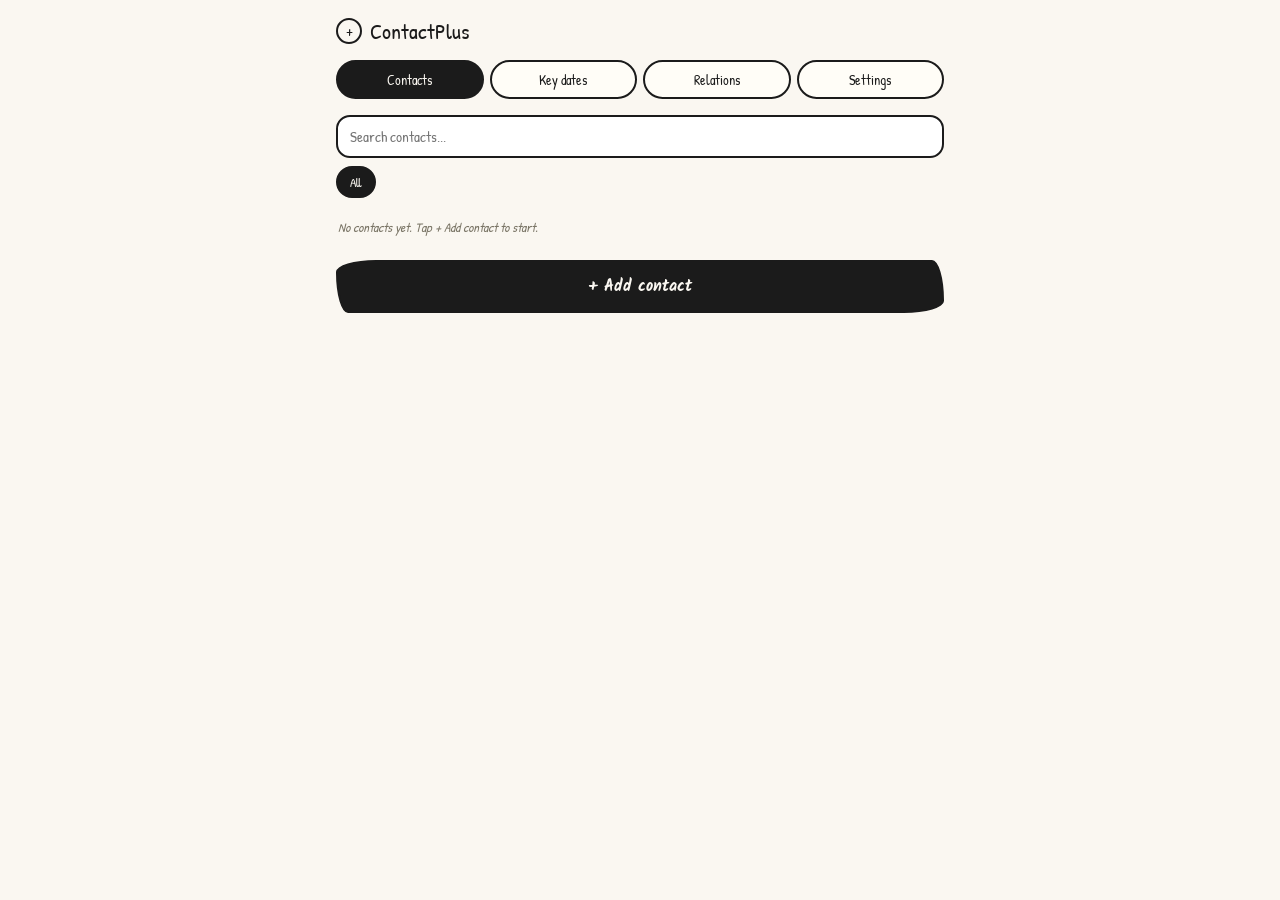
<file: life-suite/contactplus-app/index.html>
<!DOCTYPE html>
<html lang="en">
<head>
<meta charset="UTF-8">
<meta name="viewport" content="width=device-width, initial-scale=1.0, maximum-scale=1.0, viewport-fit=cover">
<meta name="theme-color" content="#FAF7F1">
<title>ContactPlus</title>
<link rel="manifest" href="manifest.json">
<link rel="apple-touch-icon" href="icons/icon-192.png">
<link rel="icon" href="icons/icon-192.png">
<link rel="stylesheet" href="https://fonts.googleapis.com/css2?family=Kalam:wght@400;700&family=Patrick+Hand&display=swap">
<link rel="stylesheet" href="style.css">
</head>
<body>
<div id="app"></div>
<script src="app.js"></script>
</body>
</html>
</file>
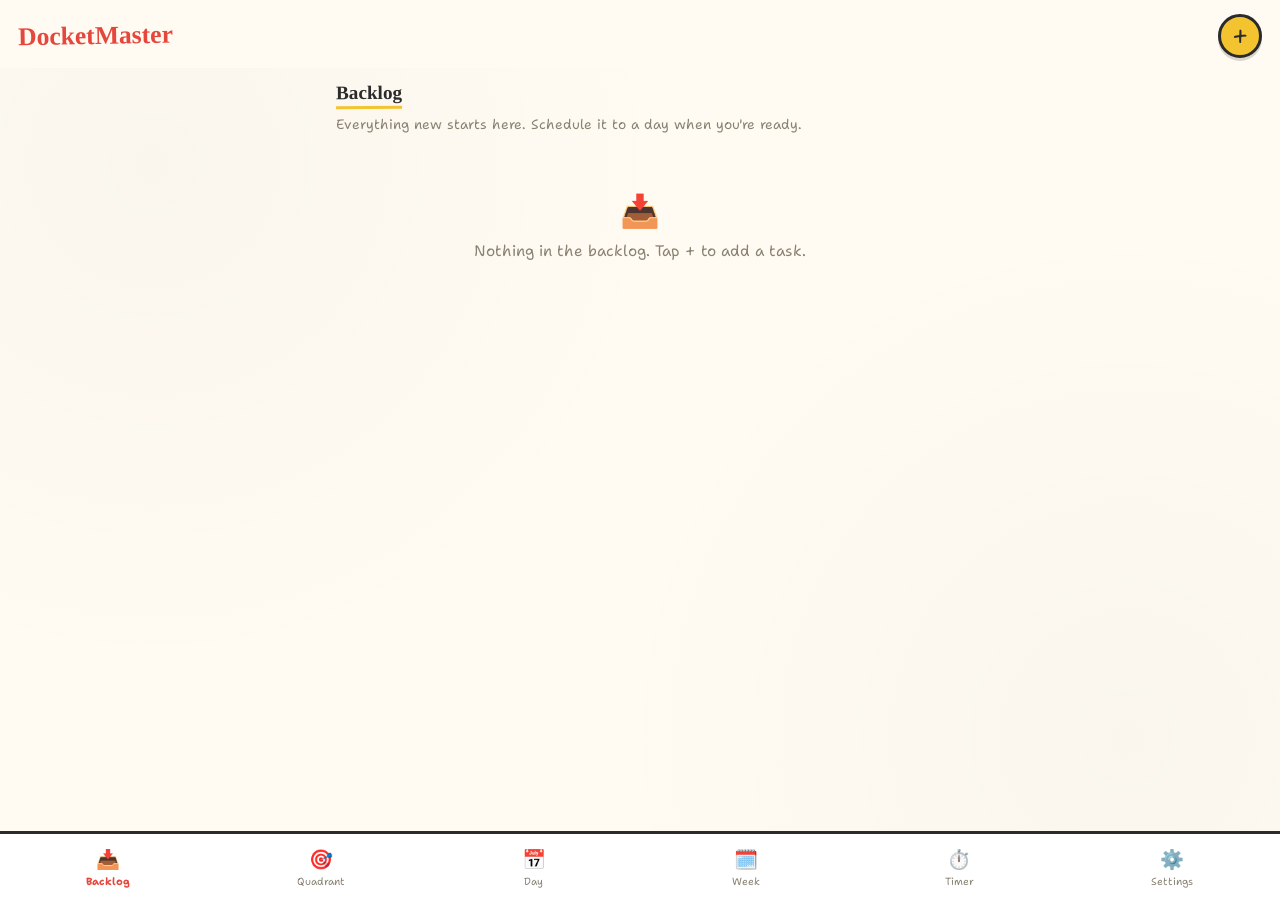
<file: life-suite/DocketMaster/index.html>
<!DOCTYPE html>
<html lang="en">
<head>
<meta charset="UTF-8">
<meta name="viewport" content="width=device-width, initial-scale=1, viewport-fit=cover">
<meta name="theme-color" content="#FFFBF2">
<title>DocketMaster</title>
<link rel="manifest" href="manifest.json">
<link rel="icon" href="icons/icon-192.png">
<link rel="apple-touch-icon" href="icons/icon-192.png">
<link rel="preconnect" href="https://fonts.googleapis.com">
<link href="https://fonts.googleapis.com/css2?family=Permanent+Marker&family=Shantell+Sans:wght@400;500;600;700&family=Quicksand:wght@500;600;700&display=swap" rel="stylesheet">
<link rel="stylesheet" href="style.css">
</head>
<body>

<svg width="0" height="0" style="position:absolute">
  <filter id="crayon-rough">
    <feTurbulence type="fractalNoise" baseFrequency="0.015" numOctaves="2" seed="4" result="noise"/>
    <feDisplacementMap in="SourceGraphic" in2="noise" scale="6"/>
  </filter>
</svg>

<header class="topbar">
  <h1 class="logo">DocketMaster</h1>
  <button id="addTaskBtn" class="add-btn" aria-label="Add task" title="Add task">+</button>
</header>

<main id="view-root" class="view-root"></main>

<div id="toast" class="toast" role="status" aria-live="polite"></div>

<nav class="tabbar" id="tabbar">
  <button class="tab-btn" data-view="backlog"><span class="tab-icon">📥</span><span>Backlog</span></button>
  <button class="tab-btn" data-view="quadrant"><span class="tab-icon">🎯</span><span>Quadrant</span></button>
  <button class="tab-btn" data-view="day"><span class="tab-icon">📅</span><span>Day</span></button>
  <button class="tab-btn" data-view="week"><span class="tab-icon">🗓️</span><span>Week</span></button>
  <button class="tab-btn" data-view="timer"><span class="tab-icon">⏱️</span><span>Timer</span></button>
  <button class="tab-btn" data-view="settings"><span class="tab-icon">⚙️</span><span>Settings</span></button>
</nav>

<div id="modal-root"></div>

<script src="js/db.js"></script>
<script src="js/defaults.js"></script>
<script src="js/recurrence.js"></script>
<script src="js/tasks.js"></script>
<script src="js/sync.js"></script>
<script src="js/ics.js"></script>
<script src="js/timer.js"></script>
<script src="js/backup.js"></script>
<script src="js/ui-taskmodal.js"></script>
<script src="js/ui-views.js"></script>
<script src="js/app.js"></script>
</body>
</html>
</file>
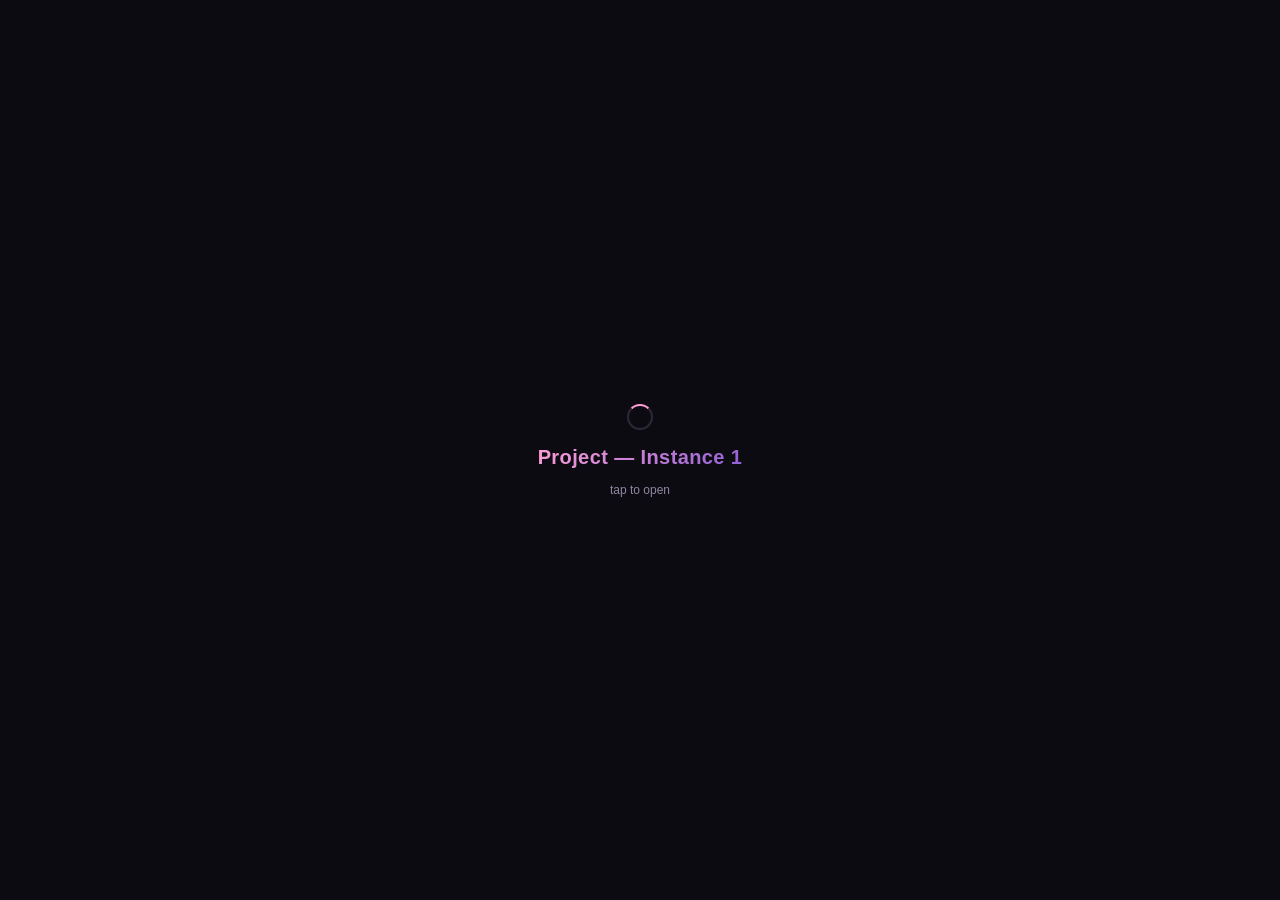
<file: life-suite/frith-app/index.html>
<!DOCTYPE html>
<html lang="en">
<head>
<meta charset="UTF-8">
<meta name="viewport" content="width=device-width, initial-scale=1.0, maximum-scale=1.0, viewport-fit=cover">
<meta name="theme-color" content="#0D0B12">
<title>F.R.I.T.H.</title>
<link rel="manifest" href="manifest.json">
<link rel="apple-touch-icon" href="icons/icon-192.png">
<link rel="icon" href="icons/icon-192.png">
<link rel="stylesheet" href="style.css">
</head>
<body>

<div id="loadScreen">
  <div class="spinner"></div>
  <div class="title" id="loadTitle">Project [ ] &mdash; Instance [ ]</div>
  <div class="hint" id="loadHint">tap to open</div>
</div>

<div id="app" style="display:none;"></div>

<script src="app.js"></script>
</body>
</html>
</file>
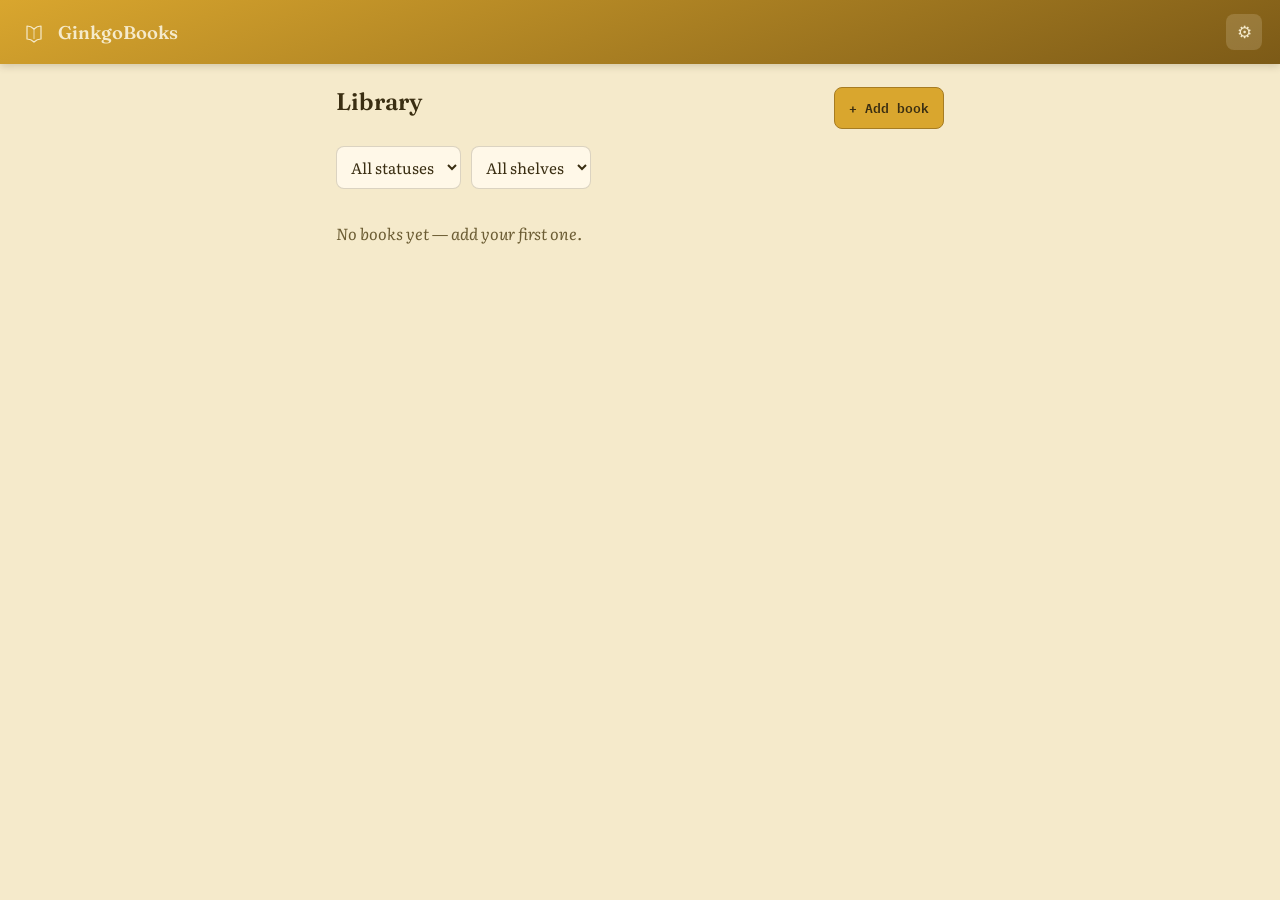
<file: life-suite/ginkgobooks/index.html>
<!DOCTYPE html>
<html lang="en">
<head>
<meta charset="UTF-8">
<meta name="viewport" content="width=device-width, initial-scale=1.0">
<meta name="theme-color" content="#D9A62E">
<title>GinkgoBooks</title>
<link rel="manifest" href="manifest.json">
<link rel="icon" href="icons/icon-192.png">
<link rel="apple-touch-icon" href="icons/icon-192.png">
<link rel="preconnect" href="https://fonts.googleapis.com">
<link href="https://fonts.googleapis.com/css2?family=Fraunces:opsz,wght@9..144,500;9..144,600&family=Literata:ital,wght@0,400;0,500;1,400&family=IBM+Plex+Mono:wght@400;500&display=swap" rel="stylesheet">
<link rel="stylesheet" href="style.css">
</head>
<body>

<header class="app-header">
  <button class="logo-btn" id="btn-go-library" aria-label="GinkgoBooks — Library">
    <svg class="logo-icon" viewBox="0 0 52 52" fill="none" aria-hidden="true">
      <path d="M10 40V14c6 0 10 2 14 6 4-4 8-6 14-6v26c-6 0-10 2-14 6-4-4-8-6-14-6Z" stroke="currentColor" stroke-width="2.4" stroke-linejoin="round"/>
      <path d="M24 20v20" stroke="currentColor" stroke-width="1.6"/>
    </svg>
    <span class="logo-text">GinkgoBooks</span>
  </button>
  <button class="icon-btn" id="btn-go-settings" aria-label="Settings">⚙</button>
</header>

<main id="app-main">

  <!-- LIBRARY -->
  <section id="view-library" class="view">
    <div class="view-toolbar">
      <h1>Library</h1>
      <button class="btn btn-primary" id="btn-add-book">+ Add book</button>
    </div>
    <div class="filter-row">
      <select id="filter-status"><option value="">All statuses</option></select>
      <select id="filter-tag"><option value="">All shelves</option></select>
    </div>
    <div id="library-list" class="library-list"></div>
    <p id="library-empty" class="empty-note hidden">No books yet — add your first one.</p>
  </section>

  <!-- BOOK FORM (add/edit) -->
  <section id="view-book-form" class="view hidden">
    <div class="view-toolbar">
      <h1 id="book-form-title">Add book</h1>
    </div>
    <form id="book-form">
      <input type="hidden" id="bf-id">
      <label>Title
        <input type="text" id="bf-title" required>
      </label>
      <label>Author
        <input type="text" id="bf-author">
      </label>
      <label>Format
        <input type="text" id="bf-format" placeholder="e.g. Physical, Kindle, Audiobook (Audible)">
      </label>
      <label>Status
        <select id="bf-status"></select>
      </label>
      <label>Shelves / tags
        <input type="text" id="bf-tags" placeholder="comma-separated, e.g. Fiction, Book Club">
      </label>

      <fieldset class="length-fieldset">
        <legend>Total length</legend>
        <label class="radio-label"><input type="radio" name="bf-total-unit" value="" checked> Unknown / skip</label>
        <label class="radio-label"><input type="radio" name="bf-total-unit" value="pages"> Pages
          <input type="number" id="bf-total-pages" min="1" placeholder="e.g. 512">
        </label>
        <label class="radio-label"><input type="radio" name="bf-total-unit" value="duration"> Duration (minutes)
          <input type="number" id="bf-total-minutes" min="1" placeholder="e.g. 620">
        </label>
      </fieldset>

      <label>Segment length override (minutes)
        <input type="number" id="bf-target-override" min="1" placeholder="leave blank to use the default">
      </label>

      <div class="form-actions">
        <button type="submit" class="btn btn-primary">Save</button>
        <button type="button" class="btn" id="btn-cancel-book-form">Cancel</button>
        <button type="button" class="btn btn-danger hidden" id="btn-delete-book">Delete book</button>
      </div>
    </form>
  </section>

  <!-- BOOK DETAIL -->
  <section id="view-book-detail" class="view hidden">
    <div class="view-toolbar">
      <h1 id="bd-title">Book title</h1>
      <div class="toolbar-actions">
        <button class="btn" id="btn-edit-book">Edit</button>
      </div>
    </div>
    <p class="bd-author" id="bd-author"></p>

    <div class="bd-meta-row">
      <label class="inline-label">Status
        <select id="bd-status"></select>
      </label>
      <div class="bd-tags" id="bd-tags"></div>
    </div>

    <div class="progress-card" id="bd-progress-card">
      <div class="progress-leaf">
        <svg viewBox="0 0 52 52" fill="none">
          <defs><clipPath id="bd-clip"><rect id="bd-clip-rect" x="0" y="46" width="52" height="0"/></clipPath></defs>
          <path d="M26 46 C 14 42 4 34 4 20 C 4 8 14 2 26 10 C 38 2 48 8 48 20 C 48 34 38 42 26 46 Z" fill="#D9A62E" clip-path="url(#bd-clip)"/>
          <path d="M26 46 C 14 42 4 34 4 20 C 4 8 14 2 26 10 C 38 2 48 8 48 20 C 48 34 38 42 26 46 Z" fill="none" stroke="#3A2E12" stroke-width="1.6" stroke-linejoin="round"/>
          <path d="M26 46 L26 10" stroke="#3A2E12" stroke-width="1.2" stroke-linecap="round"/>
        </svg>
      </div>
      <div class="progress-figures" id="bd-progress-figures">—</div>
    </div>

    <div class="segments-block">
      <div class="segments-header">
        <h2>Segments</h2>
        <button class="btn btn-primary" id="btn-generate-segment">Generate next segment</button>
      </div>
      <div id="segments-list"></div>
    </div>
  </section>

  <!-- SETTINGS -->
  <section id="view-settings" class="view hidden">
    <div class="view-toolbar"><h1>Settings</h1></div>

    <h2>Statuses</h2>
    <p class="hint">"Terminal" statuses (like Finished or DNF) automatically mark a book's remaining pending segments as done when applied.</p>
    <div id="statuses-list"></div>
    <form id="status-add-form" class="inline-form">
      <input type="text" id="new-status-name" placeholder="New status name" required>
      <label class="checkbox-label"><input type="checkbox" id="new-status-terminal"> Terminal</label>
      <button type="submit" class="btn btn-primary">Add</button>
    </form>

    <h2>Segments</h2>
    <label>Default segment length (minutes)
      <input type="number" id="settings-default-minutes" min="1">
    </label>

    <h2>Bulk add books</h2>
    <p class="hint">One book per line — just a title, or <code>Title, Author</code>. Everything else (format, total length, per-book tags) can be filled in later by editing the book individually. The status and shelves below apply to the whole batch.</p>
    <form id="bulk-add-form">
      <label>Books (one per line)
        <textarea id="bulk-add-text" rows="6" placeholder="The Overstory, Richard Powers&#10;Braiding Sweetgrass, Robin Wall Kimmerer&#10;Pachinko"></textarea>
      </label>
      <label>Status for all
        <select id="bulk-add-status"></select>
      </label>
      <label>Shelves / tags for all (optional)
        <input type="text" id="bulk-add-tags" placeholder="comma-separated, e.g. Fiction, To Read">
      </label>
      <div class="form-actions">
        <button type="submit" class="btn btn-primary">Add books</button>
      </div>
    </form>

    <h2>Backup</h2>
    <p class="hint">Export saves everything in this app to a JSON file on your device. Import replaces all current data with a previously exported file — use it after reinstalling or updating the app if data was reset.</p>
    <div class="form-actions">
      <button class="btn" id="btn-export">Export data</button>
      <button class="btn" id="btn-import">Import data</button>
      <input type="file" id="import-file-input" accept="application/json" class="hidden">
    </div>
  </section>

</main>

<div id="toast" class="toast hidden"></div>

<script src="app.js"></script>
</body>
</html>
</file>
<file: life-suite/contactplus-app/style.css>
:root{
  --bg:#FAF7F1;
  --card:#FFFDF7;
  --ink:#1B1B1B;
  --muted:#7a7566;
  --line:#1B1B1B33;
  --line-strong:#1B1B1B;
}
*{box-sizing:border-box;}
html,body{margin:0;padding:0;background:var(--bg);}
body{
  color:var(--ink);
  font-family:'Patrick Hand',cursive;
  font-size:16px;
  min-height:100vh;
  -webkit-font-smoothing:antialiased;
}
h1,h2,h3,.headline{font-family:'Kalam',cursive;font-weight:700;}
#app{max-width:640px;margin:0 auto;min-height:100vh;padding:16px 16px 70px;}

button, input, textarea, select{font-family:'Patrick Hand',cursive;font-size:15px;}
button{cursor:pointer;}

.wobble{
  border-radius:255px 15px 225px 15px/15px 225px 15px 255px;
}
.card{
  background:var(--card);
  border:2px solid var(--line-strong);
  border-radius:220px 18px 220px 18px/18px 220px 18px 220px;
  padding:16px;
  margin-bottom:14px;
}
.btn{
  background:var(--card);border:2px solid var(--line-strong);
  border-radius:40px 12px 40px 12px/12px 40px 12px 40px;
  padding:9px 16px;font-size:15px;color:var(--ink);
}
.btn:active{background:#EFE9DC;}
.btn-main{
  width:100%;background:var(--ink);color:var(--bg);border:2px solid var(--ink);
  border-radius:40px 12px 40px 12px/12px 40px 12px 40px;
  padding:12px;font-size:16px;font-family:'Kalam',cursive;font-weight:700;
}
.btn-main:active{opacity:0.85;}
.btn-danger{border-color:#A32D2D;color:#A32D2D;}
.btn-small{padding:5px 12px;font-size:13px;border-radius:30px;}

.topbar{display:flex;align-items:center;justify-content:space-between;margin-bottom:14px;}
.app-title{display:flex;align-items:center;gap:8px;font-size:22px;}
.plus-badge{
  width:26px;height:26px;border:2px solid var(--ink);border-radius:50%;
  display:flex;align-items:center;justify-content:center;font-size:15px;line-height:0;
}
.tabbar{display:flex;gap:6px;margin-bottom:16px;flex-wrap:wrap;}
.tab{
  flex:1;min-width:70px;text-align:center;padding:8px 4px;font-size:14px;
  background:var(--card);border:2px solid var(--line-strong);border-radius:30px;
}
.tab.active{background:var(--ink);color:var(--bg);}

input[type=text], input[type=tel], input[type=email], input[type=date], input[type=number], textarea, select{
  width:100%;background:#fff;border:2px solid var(--line-strong);border-radius:14px;
  padding:9px 12px;margin-bottom:8px;color:var(--ink);
}
textarea{min-height:60px;resize:vertical;}
label.field-label{display:block;font-size:13px;color:var(--muted);margin:6px 0 2px;}

.search{border:2px solid var(--line-strong);border-radius:24px;padding:8px 14px;background:#fff;margin-bottom:12px;}

.contact-row{display:flex;align-items:center;gap:12px;border-bottom:1.5px dashed var(--line);padding:10px 4px;}
.contact-row:active{background:#EFE9DC;}
.avatar{
  width:42px;height:42px;border-radius:50%;border:2px solid var(--line-strong);
  display:flex;align-items:center;justify-content:center;font-family:'Kalam',cursive;font-weight:700;font-size:15px;
  background:#fff;flex-shrink:0;
}
.avatar-lg{width:64px;height:64px;font-size:22px;}
.c-name{font-size:17px;}
.c-sub{font-size:13px;color:var(--muted);}
.dot{width:10px;height:10px;border-radius:50%;margin-left:auto;flex-shrink:0;border:1px solid var(--line-strong);}

.chip{
  display:inline-flex;align-items:center;gap:5px;border:1.5px solid var(--line-strong);
  border-radius:20px;padding:3px 10px;font-size:12px;margin:2px 4px 2px 0;
}
.chip button{background:none;border:none;color:#A32D2D;font-size:13px;padding:0;}

.profile-card{
  border:2.5px solid var(--al,var(--ink));
  border-radius:200px 20px 200px 20px/20px 200px 20px 200px;
  padding:18px;box-shadow:0 0 22px -2px var(--al,var(--ink));
  background:var(--card);margin-bottom:16px;
}
.profile-head{display:flex;align-items:center;gap:14px;margin-bottom:12px;}
.align-tag{display:inline-block;font-size:12px;border:1.5px solid var(--al,var(--ink));color:var(--al,var(--ink));padding:2px 10px;border-radius:20px;margin-top:4px;}
.info-row{display:flex;align-items:center;gap:8px;font-size:15px;margin:7px 0;}
.info-row .ico{width:18px;text-align:center;flex-shrink:0;}
.info-row a{color:var(--ink);}
.divider{border-top:1.5px dashed var(--line);margin:14px 0;}

.section-label{font-family:'Kalam',cursive;font-weight:700;font-size:14px;margin:16px 0 8px;}

.timeline-entry{border-bottom:1.5px dashed var(--line);padding:10px 2px;}
.t-date{font-size:12px;color:var(--muted);}
.t-text{font-size:15px;margin-top:2px;}
.t-tags{margin-top:4px;}

.rel-row{display:flex;align-items:center;justify-content:space-between;border-bottom:1.5px dashed var(--line);padding:9px 2px;font-size:14px;}
.rel-arrow{color:var(--muted);font-size:13px;}

.settings-group{background:var(--card);border:2px solid var(--line-strong);border-radius:20px 20px 20px 20px;padding:14px;margin-bottom:14px;}
.settings-group h3{font-size:15px;margin:0 0 10px;}
.tier-row{display:flex;align-items:center;gap:10px;border-bottom:1.5px dashed var(--line);padding:8px 2px;}
.tier-swatch{width:20px;height:20px;border-radius:50%;border:1.5px solid var(--line-strong);flex-shrink:0;}
.tier-row .tn{flex:1;font-size:14px;}
.drag-handle{color:var(--muted);cursor:grab;font-size:16px;}

.mindmap-wrap{position:relative;height:360px;overflow:hidden;border:2px solid var(--line-strong);border-radius:20px;background:var(--card);}
.bubble{position:absolute;border:2.5px solid var(--ink);border-radius:50%;background:var(--card);display:flex;flex-direction:column;align-items:center;justify-content:center;text-align:center;padding:4px;font-size:11px;}
.bubble .bn{font-family:'Kalam',cursive;font-weight:700;font-size:12px;}
.bubble .br{font-size:9px;color:var(--muted);}
svg.arrows{position:absolute;inset:0;width:100%;height:100%;pointer-events:none;}

.stepper{display:flex;align-items:center;gap:10px;justify-content:center;margin:10px 0;}
.stepper button{width:34px;height:34px;border-radius:50%;border:2px solid var(--ink);background:var(--card);font-size:18px;line-height:1;}
.stepper .val{font-family:'Kalam',cursive;font-weight:700;font-size:15px;min-width:60px;text-align:center;}

.overlay{position:fixed;inset:0;background:rgba(27,27,27,0.5);z-index:150;display:flex;align-items:flex-end;}
.sheet{background:var(--bg);border-top:2.5px solid var(--ink);border-radius:26px 26px 0 0;padding:18px 16px 26px;width:100%;max-height:85vh;overflow:auto;}

.empty-note{font-size:13px;color:var(--muted);font-style:italic;padding:8px 2px;}
.toast{position:fixed;bottom:20px;left:50%;transform:translateX(-50%);background:var(--ink);color:var(--bg);padding:10px 18px;border-radius:20px;font-size:14px;z-index:200;}
</file>
<file: life-suite/DocketMaster/style.css>
:root{
  --paper: #FFFBF2;
  --ink: #2B2B2B;
  --muted: #8a8374;
  --red: #E6473C;
  --blue: #3E7CB1;
  --skyblue: #5FB4E0;
  --green: #6FB552;
  --teal: #3FA796;
  --orange: #F2994A;
  --gold: #E0A526;
  --violet: #8E6FCE;
  --pink: #E85D9E;
  --yellow: #F4C430;
  --white: #ffffff;
  --safe-bottom: env(safe-area-inset-bottom, 0px);
}

*{box-sizing:border-box;}
html,body{height:100%;}
body{
  margin:0;
  background:
    radial-gradient(circle at 12% 18%, rgba(0,0,0,0.02) 0, transparent 40%),
    radial-gradient(circle at 88% 82%, rgba(0,0,0,0.02) 0, transparent 40%),
    var(--paper);
  color:var(--ink);
  font-family:'Shantell Sans', sans-serif;
  -webkit-font-smoothing:antialiased;
  padding-bottom:calc(74px + var(--safe-bottom));
}
button{font-family:inherit;}
h1,h2,h3{margin:0;}

/* focus visibility */
button:focus-visible, input:focus-visible, textarea:focus-visible, select:focus-visible{
  outline:3px solid var(--blue);
  outline-offset:2px;
}

@media (prefers-reduced-motion: reduce){
  *{animation-duration:0.001ms !important; transition-duration:0.001ms !important;}
}

/* TOPBAR */
.topbar{
  display:flex; align-items:center; justify-content:space-between;
  padding:14px 18px 10px;
  position:sticky; top:0; z-index:10;
  background:var(--paper);
}
.logo{
  font-family:'Permanent Marker', cursive;
  font-size:1.6rem;
  color:var(--red);
  transform:rotate(-1deg);
}
.add-btn{
  width:44px; height:44px; border-radius:50%;
  border:3px solid var(--ink);
  background:var(--yellow);
  font-size:1.5rem; line-height:1;
  color:var(--ink);
  box-shadow:0 3px 0 rgba(0,0,0,0.15);
  cursor:pointer;
}
.add-btn:active{ transform:translateY(2px); box-shadow:0 1px 0 rgba(0,0,0,0.15); }

/* VIEW ROOT */
.view-root{
  padding:6px 16px 24px;
  max-width:640px;
  margin:0 auto;
}
.view-title{
  font-family:'Permanent Marker', cursive;
  font-size:1.2rem;
  border-bottom:3px solid var(--yellow);
  display:inline-block;
  padding-bottom:2px;
  margin:8px 0 16px;
  transform:rotate(-0.3deg);
}
.view-subtitle{ color:var(--muted); font-size:0.85rem; margin:-10px 0 16px; }

/* CARD */
.card{
  position:relative;
  background:var(--white);
  border-radius:18px 22px 20px 24px / 22px 18px 26px 20px;
  padding:14px 16px;
  box-shadow:0 2px 0 rgba(0,0,0,0.06);
  margin-bottom:14px;
  border:2.5px solid rgba(43,43,43,0.9);
  filter:url(#crayon-rough);
}
.card-inner{ filter:none; } /* wrap text content that shouldn't get the wobble displacement */

.empty-state{
  text-align:center;
  color:var(--muted);
  padding:40px 20px;
  font-size:0.95rem;
}
.empty-state .big{ font-size:2rem; display:block; margin-bottom:8px; }

/* TASK BUBBLES */
.bubble-row{ display:flex; align-items:center; gap:10px; }
.bubble{
  flex:1;
  display:flex;
  align-items:center;
  gap:10px;
  background:var(--white);
  border:3px solid var(--tag-color, var(--blue));
  border-radius:999px;
  padding:10px 16px;
  font-size:0.92rem;
  box-shadow:0 2px 0 rgba(0,0,0,0.05);
  cursor:pointer;
  position:relative;
  overflow:hidden;
}
.bubble .dot{ width:10px; height:10px; border-radius:50%; background:var(--tag-color, var(--blue)); flex-shrink:0; }
.bubble .title{ flex:1; }
.bubble .time{ font-family:'Quicksand',sans-serif; font-weight:700; color:var(--muted); font-size:0.78rem; white-space:nowrap; }
.bubble.completed .title{ text-decoration:line-through; color:var(--muted); }
.bubble-check{
  width:30px; height:30px; border-radius:50%;
  border:2.5px solid var(--ink);
  background:var(--white);
  flex-shrink:0; cursor:pointer;
  display:flex; align-items:center; justify-content:center;
  font-size:0.9rem;
}
.bubble-check.checked{ background:var(--green); color:var(--white); }

.stamp{
  position:absolute; inset:0;
  display:flex; align-items:center; justify-content:center;
  font-family:'Permanent Marker', cursive;
  color:var(--red);
  font-size:1.1rem;
  opacity:0;
  pointer-events:none;
  transform:rotate(-8deg) scale(1.4);
}
.stamp.play{
  animation: stampIn 0.5s ease-out forwards;
}
@keyframes stampIn{
  0%{ opacity:0; transform:rotate(-8deg) scale(2); }
  60%{ opacity:1; transform:rotate(-8deg) scale(1); }
  100%{ opacity:0; transform:rotate(-8deg) scale(1); }
}

/* BUTTONS */
.btn{
  font-family:'Shantell Sans', sans-serif;
  font-weight:600;
  border:2.5px solid var(--ink);
  border-radius:14px;
  padding:9px 16px;
  background:var(--white);
  cursor:pointer;
  box-shadow:0 2px 0 rgba(0,0,0,0.12);
}
.btn:active{ transform:translateY(2px); box-shadow:none; }
.btn-primary{ background:var(--yellow); }
.btn-danger{ background:var(--red); color:#fff; border-color:var(--red); }
.btn-sm{ padding:6px 12px; font-size:0.82rem; border-radius:10px; }
.btn-row{ display:flex; gap:10px; flex-wrap:wrap; margin-top:14px; }
.btn-ghost{ background:transparent; box-shadow:none; }

/* FORMS */
.field{ margin-bottom:14px; }
.field label{ display:block; font-weight:600; font-size:0.85rem; margin-bottom:5px; }
.field input[type="text"], .field input[type="number"], .field input[type="time"],
.field input[type="date"], .field textarea, .field select{
  width:100%;
  font-family:'Shantell Sans', sans-serif;
  font-size:0.95rem;
  padding:9px 12px;
  border:2.5px solid var(--ink);
  border-radius:12px;
  background:var(--white);
  color:var(--ink);
}
.field textarea{ min-height:70px; resize:vertical; }
.field-row{ display:flex; gap:10px; }
.field-row .field{ flex:1; }
.hint{ font-size:0.75rem; color:var(--muted); margin-top:4px; }

/* SLIDERS (importance/urgency) */
.slider-block{ margin-bottom:18px; }
.slider-block .slider-label{ display:flex; justify-content:space-between; font-weight:600; font-size:0.85rem; margin-bottom:4px; }
.slider-value{ font-family:'Quicksand',sans-serif; font-weight:700; }
.slider-track-wrap{ position:relative; padding:0 2px; }
input[type="range"].crayon-slider{
  width:100%;
  -webkit-appearance:none;
  appearance:none;
  height:8px;
  border-radius:6px;
  background:linear-gradient(to right, var(--red), var(--yellow), var(--green));
  margin:14px 0 2px;
}
input[type="range"].crayon-slider::-webkit-slider-thumb{
  -webkit-appearance:none;
  width:26px; height:26px; border-radius:50%;
  background:var(--white); border:3px solid var(--ink);
  cursor:pointer;
  box-shadow:0 2px 0 rgba(0,0,0,0.2);
}
input[type="range"].crayon-slider::-moz-range-thumb{
  width:26px; height:26px; border-radius:50%;
  background:var(--white); border:3px solid var(--ink);
  cursor:pointer;
}
.slider-markers{ display:flex; justify-content:space-between; font-size:0.65rem; color:var(--muted); padding:0 2px; }
.slider-presets{ display:flex; gap:6px; flex-wrap:wrap; margin-top:8px; }

/* TAG PICKER */
.tag-picker{ display:flex; flex-wrap:wrap; gap:8px; }
.tag-chip{
  display:flex; align-items:center; gap:6px;
  border:2.5px solid var(--chip-color, var(--ink));
  border-radius:999px; padding:6px 12px; font-size:0.82rem;
  cursor:pointer; background:var(--white);
}
.tag-chip.selected{ background:var(--chip-color, var(--blue)); color:#fff; }
.tag-chip .dot{ width:8px; height:8px; border-radius:50%; background:var(--chip-color, var(--ink)); }
.tag-chip.selected .dot{ background:#fff; }

/* TOGGLE PILLS (Binge/Pomodoro, recurrence modes, sync modes) */
.pill-group{ display:flex; gap:8px; flex-wrap:wrap; }
.pill{
  border:2.5px solid var(--ink); border-radius:999px;
  padding:7px 14px; font-size:0.85rem; cursor:pointer; background:var(--white);
}
.pill.selected{ background:var(--blue); color:#fff; border-color:var(--blue); }

/* QUADRANT */
.quadrant-card{ padding:10px; }
.quadrant-svg-wrap{ width:100%; }
.quadrant-dot{ cursor:pointer; }
.quadrant-legend{ font-size:0.72rem; color:var(--muted); text-align:center; margin-top:4px; }

/* DAY / WEEK */
.day-nav{ display:flex; align-items:center; justify-content:space-between; margin-bottom:12px; }
.day-nav .date-label{ font-family:'Quicksand',sans-serif; font-weight:700; font-size:1.05rem; }
.week-grid{ display:flex; flex-direction:column; gap:10px; }
.week-day-card .week-day-header{ display:flex; justify-content:space-between; align-items:center; margin-bottom:8px; }
.week-day-header .day-name{ font-weight:700; }
.week-day-header .day-name.today{ color:var(--red); }

/* TIMER PAGE */
.timer-card{
  border-radius:26px;
  padding:26px 20px 20px;
  text-align:center;
  color:#fff;
  transition:background 0.4s ease;
}
.timer-card.working{ background:linear-gradient(160deg, var(--red), #c73a30); }
.timer-card.breaktime{ background:linear-gradient(160deg, var(--green), #57a63f); }
.timer-card.idle{ background:linear-gradient(160deg, #b9b2a0, #a39c89); }
.timer-card .clock-current{ font-family:'Quicksand',sans-serif; font-weight:600; font-size:1rem; opacity:0.9; }
.timer-card .label{ font-family:'Permanent Marker', cursive; font-size:1.1rem; letter-spacing:1px; margin-top:10px; }
.timer-card .big-clock{ font-family:'Quicksand',sans-serif; font-weight:700; font-size:3rem; margin:8px 0 14px; }
.timer-card .linked-task{ font-size:0.85rem; opacity:0.95; margin-bottom:12px; }
.timer-toggle-row{ display:flex; justify-content:center; gap:10px; margin-top:14px; flex-wrap:wrap; }
.timer-toggle{
  background:rgba(255,255,255,0.22); border:2px solid rgba(255,255,255,0.5);
  border-radius:20px; padding:6px 12px; font-size:0.78rem; color:#fff; cursor:pointer;
}
.timer-toggle.off{ opacity:0.5; }
.timer-controls{ display:flex; justify-content:center; gap:10px; margin-top:16px; }

.manual-timer-setup{ margin-top:16px; }

/* SETTINGS */
.settings-section{ margin-bottom:22px; }
.settings-section h3{ font-family:'Permanent Marker', cursive; font-size:1rem; margin-bottom:10px; }
.tag-row{ display:flex; align-items:center; gap:10px; margin-bottom:8px; }
.tag-swatch{ width:22px; height:22px; border-radius:50%; border:2px solid var(--ink); flex-shrink:0; }
.sync-row{ display:flex; align-items:center; justify-content:space-between; gap:10px; padding:8px 0; border-bottom:1px solid rgba(0,0,0,0.08); }
.sync-row:last-child{ border-bottom:none; }
.sync-row .name{ font-size:0.9rem; }
.unavailable-note{ font-size:0.8rem; color:var(--muted); background:rgba(0,0,0,0.03); padding:10px 12px; border-radius:10px; }

/* MODAL */
.modal-backdrop{
  position:fixed; inset:0; background:rgba(43,43,43,0.4);
  display:flex; align-items:flex-end; justify-content:center;
  z-index:100;
}
.modal-sheet{
  background:var(--paper);
  width:100%; max-width:640px;
  max-height:90vh; overflow-y:auto;
  border-radius:26px 26px 0 0;
  padding:20px 20px calc(24px + var(--safe-bottom));
  border-top:3px solid var(--ink);
}
.modal-sheet.tag-border{ border-top:6px solid var(--tag-color, var(--blue)); }
.modal-header{ display:flex; justify-content:space-between; align-items:center; margin-bottom:14px; }
.modal-header h2{ font-family:'Permanent Marker', cursive; font-size:1.15rem; }
.modal-close{ background:none; border:none; font-size:1.3rem; cursor:pointer; color:var(--muted); }

/* TABBAR */
.tabbar{
  position:fixed; bottom:0; left:0; right:0;
  display:flex;
  background:var(--white);
  border-top:3px solid var(--ink);
  padding:6px 2px calc(6px + var(--safe-bottom));
  z-index:20;
}
.tab-btn{
  flex:1;
  display:flex; flex-direction:column; align-items:center; gap:2px;
  background:none; border:none; padding:6px 2px;
  font-size:0.65rem; color:var(--muted);
  cursor:pointer;
}
.tab-btn .tab-icon{ font-size:1.2rem; }
.tab-btn.active{ color:var(--red); font-weight:700; }

/* TOAST */
.toast{
  position:fixed; left:50%; bottom:90px; transform:translateX(-50%) translateY(20px);
  background:var(--ink); color:#fff; padding:10px 18px; border-radius:14px;
  font-size:0.85rem; opacity:0; pointer-events:none; transition:all 0.25s ease;
  z-index:200; max-width:85vw; text-align:center;
}
.toast.show{ opacity:1; transform:translateX(-50%) translateY(0); }

/* small util */
.row{ display:flex; align-items:center; gap:10px; }
.spread{ display:flex; justify-content:space-between; align-items:center; }
.muted{ color:var(--muted); }
.mt-8{ margin-top:8px; }
.mb-0{ margin-bottom:0; }
</file>
<file: life-suite/frith-app/style.css>
:root{
  --ink:#0D0B12;
  --panel:#181420;
  --panel-raised:#221C2E;
  --line:#2E2739;
  --text:#EDEAF0;
  --muted:#8F87A0;
  --pink:#FF9FD6;
  --purple:#8E5FD6;
  --grad: linear-gradient(135deg, var(--pink), var(--purple));
  --green:#5FAE7A;
  --blue:#5F93D6;
  --red:#D6615F;
  --gray:#3A3446;
  --radius:12px;
}
*{box-sizing:border-box;}
html,body{margin:0;padding:0;background:var(--ink);}
body{
  color:var(--text);
  font-family:-apple-system,BlinkMacSystemFont,'Segoe UI',Roboto,Inter,sans-serif;
  min-height:100vh;
  -webkit-font-smoothing:antialiased;
  overscroll-behavior:none;
}
#app{max-width:640px;margin:0 auto;min-height:100vh;padding:18px 16px 60px;}

/* loading / lock screen */
#loadScreen{
  position:fixed;inset:0;background:var(--ink);
  display:flex;align-items:center;justify-content:center;flex-direction:column;
  z-index:100;cursor:pointer;
}
#loadScreen .title{
  font-size:20px;font-weight:600;letter-spacing:0.02em;
  background:var(--grad); -webkit-background-clip:text; background-clip:text; color:transparent;
}
#loadScreen .hint{margin-top:14px;font-size:12px;color:var(--muted);opacity:0;transition:opacity .4s ease;}
#loadScreen.ready .hint{opacity:1;}
#loadScreen .spinner{
  width:26px;height:26px;border-radius:50%;
  border:2px solid var(--line);border-top-color:var(--pink);
  animation:spin 0.9s linear infinite;margin-bottom:16px;
}
@keyframes spin{to{transform:rotate(360deg);}}

/* buttons */
button{font-family:inherit;}
.btn{
  background:var(--panel-raised);border:1px solid var(--line);color:var(--text);
  border-radius:8px;padding:10px 14px;font-size:14px;cursor:pointer;
}
.btn:active{opacity:0.8;}
.btn-grad{
  background:var(--grad);border:none;color:#160C1E;font-weight:700;
  border-radius:10px;padding:13px;font-size:15px;cursor:pointer;width:100%;
}
.btn-grad:active{opacity:0.85;}
.btn-grad:disabled{opacity:0.4;cursor:default;}
.btn-danger{background:var(--red);color:#fff;border:none;}

/* menu screen */
.menu-header{display:flex;justify-content:space-between;align-items:baseline;margin-bottom:16px;}
.menu-header h1{font-family:inherit;font-size:17px;font-weight:700;
  background:var(--grad);-webkit-background-clip:text;background-clip:text;color:transparent;margin:0;}
.clock{font-size:12px;color:var(--muted);font-variant-numeric:tabular-nums;}

.status-box{
  background:var(--panel);border:1px solid var(--line);border-radius:var(--radius);
  padding:18px 16px;margin-bottom:16px;
}
.status-line{font-size:13px;color:var(--text);margin-bottom:4px;}
.status-sub{font-size:11px;color:var(--muted);margin-bottom:12px;}
.bar{height:10px;background:var(--line);border-radius:6px;overflow:hidden;position:relative;}
.bar-fill{height:100%;background:var(--grad);position:absolute;left:0;top:0;}
.bar-hit{height:100%;background:rgba(255,255,255,0.55);position:absolute;top:0;}
.bar-milestone{position:absolute;top:-3px;width:2px;height:16px;background:#fff;opacity:0.8;}
.streak-row{display:flex;justify-content:space-between;margin-top:12px;font-size:12px;color:var(--muted);}
.streak-row b{color:var(--text);font-size:15px;}

.menu-grid{display:grid;grid-template-columns:1fr 1fr;gap:10px;}
.menu-btn{
  background:var(--panel);border:1px solid var(--line);border-radius:var(--radius);
  padding:20px 10px;text-align:center;font-size:14px;font-weight:600;cursor:pointer;
}
.menu-btn:active{background:var(--panel-raised);}

/* nav bar (log/history/stats/settings pages) */
.pagebar{display:flex;gap:6px;margin-bottom:16px;align-items:center;}
.pagebar .btn{flex:1;text-align:center;font-size:13px;padding:9px;}
.pagebar .btn.active{border-color:var(--pink);color:var(--pink);}
.page-title{font-size:16px;font-weight:700;margin:0 0 14px;}

/* log page */
.log-header{
  background:var(--panel);border:1px solid var(--line);border-radius:var(--radius);
  padding:16px;text-align:center;margin-bottom:14px;
}
.log-header .clockbig{font-size:22px;font-weight:700;font-variant-numeric:tabular-nums;}
.log-header .clockbig.up{color:var(--red);}
.log-header .sub{font-size:11px;color:var(--muted);margin-top:4px;}

.day-nav{display:flex;justify-content:space-between;align-items:center;margin-bottom:16px;gap:6px;}
.day-nav .date{font-size:13px;color:var(--pink);font-weight:600;}
.locked-badge{font-size:10px;background:var(--panel-raised);color:var(--muted);padding:3px 8px;border-radius:20px;}

.section{margin-bottom:16px;}
.section label.title{display:block;font-size:12px;font-weight:700;color:var(--pink);letter-spacing:0.04em;margin-bottom:6px;}
.section .req{color:var(--red);font-weight:400;}
textarea, input[type=text], input[type=date], input[type=number], select{
  width:100%;background:var(--panel);border:1px solid var(--line);border-radius:8px;
  color:var(--text);font-size:14px;padding:10px 12px;resize:vertical;min-height:52px;
}
input[type=date],input[type=number],select{min-height:auto;}
textarea:focus,input:focus,select:focus{outline:none;border-color:var(--pink);}
textarea:disabled,input:disabled{opacity:0.6;}

.checklist{display:flex;flex-direction:column;gap:6px;}
.check-item{
  display:flex;align-items:center;gap:10px;background:var(--panel);border:1px solid var(--line);
  border-radius:8px;padding:11px 12px;cursor:pointer;
}
.check-item input{width:18px;height:18px;accent-color:var(--pink);}
.check-item.disabled{opacity:0.6;pointer-events:none;}
.empty-note{font-size:12px;color:var(--muted);font-style:italic;}

.photo-box{
  border:1px dashed var(--line);border-radius:10px;padding:14px;text-align:center;
}
.photo-preview{max-width:100%;border-radius:8px;margin-bottom:10px;display:block;}

.explain-box{
  border:1px solid var(--red);border-radius:10px;padding:14px;background:rgba(214,97,95,0.08);
}
.explain-box label.title{color:var(--red);}
.streak-checkbox{display:flex;align-items:center;gap:8px;margin-top:10px;font-size:13px;}
.streak-checkbox input{width:16px;height:16px;accent-color:var(--red);}

.save-status{text-align:center;font-size:11px;color:var(--muted);margin-top:10px;min-height:14px;}

/* history */
.month-block{margin-bottom:22px;}
.month-title{font-size:14px;font-weight:700;margin-bottom:8px;color:var(--text);}
.week-row{display:grid;grid-template-columns:repeat(7,1fr);gap:4px;margin-bottom:4px;}
.day-labels{display:grid;grid-template-columns:repeat(7,1fr);gap:4px;margin-bottom:6px;}
.day-labels span{font-size:10px;color:var(--muted);text-align:center;}
.cal-cell{aspect-ratio:1;border-radius:6px;cursor:pointer;display:flex;align-items:center;justify-content:center;font-size:10px;color:rgba(0,0,0,0.4);}
.cal-cell:not([data-date]){cursor:default;}
.cal-cell.empty{visibility:hidden;cursor:default;}
.cal-cell.green{background:var(--green);}
.cal-cell.blue{background:var(--blue);}
.cal-cell.red{background:var(--red);}
.cal-cell.gray{background:var(--gray);color:var(--muted);}
.legend{display:flex;flex-wrap:wrap;gap:10px;margin:14px 0 8px;font-size:11px;color:var(--muted);}
.legend span{display:inline-flex;align-items:center;gap:5px;}
.legend i{width:11px;height:11px;border-radius:3px;display:inline-block;}

/* stats */
.stat-grid{display:grid;grid-template-columns:1fr 1fr;gap:10px;margin-bottom:18px;}
.stat-card{background:var(--panel);border:1px solid var(--line);border-radius:10px;padding:14px;}
.stat-card .v{font-size:22px;font-weight:700;color:var(--pink);}
.stat-card .l{font-size:11px;color:var(--muted);margin-top:2px;}
.goal-stat{margin-bottom:12px;}
.goal-stat .top{display:flex;justify-content:space-between;font-size:13px;margin-bottom:5px;}
.goal-stat .track{height:7px;background:var(--line);border-radius:4px;overflow:hidden;}
.goal-stat .fill{height:100%;background:var(--grad);}

/* settings */
.settings-group{background:var(--panel);border:1px solid var(--line);border-radius:var(--radius);padding:14px;margin-bottom:14px;}
.settings-group h3{font-size:13px;margin:0 0 10px;color:var(--pink);}
.field{margin-bottom:10px;}
.field label{display:block;font-size:11px;color:var(--muted);margin-bottom:4px;}
.row2{display:grid;grid-template-columns:1fr 1fr;gap:8px;}
.goal-card,.milestone-card{
  border:1px solid var(--line);border-radius:8px;padding:10px;margin-bottom:8px;background:var(--panel-raised);
}
.goal-card .head,.milestone-card .head{display:flex;justify-content:space-between;align-items:center;margin-bottom:6px;}
.goal-card .head b,.milestone-card .head b{font-size:13px;}
.small-btn{background:none;border:none;color:var(--red);font-size:12px;cursor:pointer;padding:2px 6px;}
.add-btn{width:100%;padding:9px;background:var(--panel-raised);border:1px dashed var(--line);border-radius:8px;color:var(--pink);font-size:13px;cursor:pointer;margin-top:4px;}
.tag-list{display:flex;flex-wrap:wrap;gap:6px;margin-top:6px;}
.tag{background:var(--panel);border:1px solid var(--line);border-radius:20px;padding:4px 10px;font-size:11px;display:flex;align-items:center;gap:6px;}
.tag button{background:none;border:none;color:var(--red);cursor:pointer;font-size:12px;}

.export-row{display:flex;flex-direction:column;gap:8px;margin-bottom:10px;}
.export-row label{display:flex;align-items:center;gap:8px;font-size:13px;}
.export-row input{width:16px;height:16px;accent-color:var(--pink);}

.toast{
  position:fixed;bottom:20px;left:50%;transform:translateX(-50%);
  background:var(--panel-raised);border:1px solid var(--pink);color:var(--text);
  padding:10px 18px;border-radius:20px;font-size:13px;z-index:200;
}
</file>
<file: life-suite/ginkgobooks/style.css>
:root{
  --paper: #F5EACB;
  --paper-dim: #EEE0B8;
  --ink: #3A2E12;
  --ink-soft: #6B5C33;
  --gold: #D9A62E;
  --gold-dark: #A67C22;
  --gold-deep: #7C5A17;
  --rust: #8B4B2A;
  --line: rgba(58,46,18,0.18);
  --danger: #A23B2E;
  --radius: 10px;
}

*{box-sizing:border-box;}
html,body{margin:0;padding:0;}
body{
  background:var(--paper);
  color:var(--ink);
  font-family:'Literata', Georgia, serif;
  line-height:1.5;
  min-height:100vh;
}
h1,h2{font-family:'Fraunces', serif;font-weight:600;margin:0 0 12px;}
h1{font-size:1.5rem;}
h2{font-size:1.05rem;margin-top:28px;}
.hidden{display:none !important;}

/* Header */
.app-header{
  display:flex;align-items:center;justify-content:space-between;
  padding:14px 18px;
  background:linear-gradient(160deg,var(--gold) 0%, var(--gold-deep) 100%);
  color:var(--paper);
  position:sticky;top:0;z-index:10;
  box-shadow:0 2px 8px rgba(58,46,18,0.2);
}
.logo-btn{
  display:flex;align-items:center;gap:10px;
  background:none;border:none;cursor:pointer;color:var(--paper);padding:4px;
}
.logo-icon{width:26px;height:26px;color:var(--paper);}
.logo-text{font-family:'Fraunces',serif;font-weight:600;font-size:1.15rem;}
.icon-btn{
  background:rgba(245,234,203,0.18);border:none;color:var(--paper);
  width:36px;height:36px;border-radius:8px;font-size:1.05rem;cursor:pointer;
}

/* Layout */
#app-main{max-width:640px;margin:0 auto;padding:20px 16px 80px;}
.view-toolbar{display:flex;align-items:center;justify-content:space-between;gap:10px;margin-bottom:14px;flex-wrap:wrap;}
.toolbar-actions{display:flex;gap:8px;}

/* Buttons */
.btn{
  font-family:'IBM Plex Mono',monospace;
  font-size:0.8rem;
  padding:9px 14px;
  border-radius:8px;
  border:1px solid var(--line);
  background:var(--paper-dim);
  color:var(--ink);
  cursor:pointer;
}
.btn:hover{background:#E5D6A6;}
.btn-primary{
  background:var(--gold);
  border-color:var(--gold-dark);
  color:var(--ink);
  font-weight:600;
}
.btn-primary:hover{background:var(--gold-dark);color:var(--paper);}
.btn-danger{background:transparent;border-color:var(--danger);color:var(--danger);}
.btn-danger:hover{background:var(--danger);color:var(--paper);}

/* Library */
.filter-row{display:flex;gap:10px;margin-bottom:16px;flex-wrap:wrap;}
select, input[type=text], input[type=number], textarea{
  font-family:'Literata',serif;
  font-size:0.95rem;
  padding:8px 10px;
  border-radius:8px;
  border:1px solid var(--line);
  background:#fff8e8;
  color:var(--ink);
}
textarea{width:100%;resize:vertical;line-height:1.5;}
.hint code{
  background:var(--paper-dim);
  border:1px solid var(--line);
  border-radius:4px;
  padding:1px 6px;
  font-family:'IBM Plex Mono',monospace;
  font-size:0.82em;
  color:var(--rust);
}
.library-list{display:flex;flex-direction:column;gap:12px;}
.book-card{
  background:var(--paper-dim);
  border:1px solid var(--line);
  border-radius:var(--radius);
  padding:14px 16px;
  cursor:pointer;
  position:relative;
}
.book-card:hover{background:#E9DBAE;}
.book-card .status-chip{
  position:absolute;top:0;right:14px;
  font-family:'IBM Plex Mono',monospace;font-size:0.62rem;
  letter-spacing:0.06em;text-transform:uppercase;
  background:var(--gold-deep);color:var(--paper);
  padding:3px 9px;border-radius:0 0 6px 6px;
}
.book-card h3{font-family:'Fraunces',serif;font-size:1.15rem;margin:4px 0 2px;font-weight:500;}
.book-card .author{font-family:'IBM Plex Mono',monospace;font-size:0.72rem;color:var(--gold-deep);margin-bottom:8px;}
.book-card .progress-bar-track{height:5px;background:rgba(58,46,18,0.12);border-radius:4px;overflow:hidden;}
.book-card .progress-bar-fill{height:100%;background:var(--gold-dark);}
.book-card .progress-caption{font-family:'IBM Plex Mono',monospace;font-size:0.68rem;color:var(--ink-soft);margin-top:6px;}
.empty-note{color:var(--ink-soft);font-style:italic;}

/* Forms */
form label{display:block;margin-bottom:14px;font-family:'IBM Plex Mono',monospace;font-size:0.72rem;text-transform:uppercase;letter-spacing:0.06em;color:var(--gold-deep);}
form label input[type=text], form label input[type=number], form label select{
  display:block;width:100%;margin-top:6px;text-transform:none;letter-spacing:normal;font-family:'Literata',serif;font-size:1rem;
}
.length-fieldset{border:1px solid var(--line);border-radius:8px;padding:12px 14px;margin-bottom:14px;}
.length-fieldset legend{font-family:'IBM Plex Mono',monospace;font-size:0.72rem;text-transform:uppercase;color:var(--gold-deep);padding:0 6px;}
.radio-label{display:flex;align-items:center;gap:8px;font-family:'Literata',serif;text-transform:none;letter-spacing:normal;font-size:0.95rem;margin-bottom:8px;color:var(--ink);}
.radio-label input[type=number]{width:120px;margin:0;}
.form-actions{display:flex;gap:10px;margin-top:18px;flex-wrap:wrap;}
.inline-form{display:flex;gap:10px;align-items:center;margin:10px 0 20px;flex-wrap:wrap;}
.checkbox-label{display:flex;align-items:center;gap:6px;font-family:'Literata',serif;text-transform:none;font-size:0.9rem;color:var(--ink);}

/* Book detail */
.bd-author{font-family:'IBM Plex Mono',monospace;color:var(--gold-deep);margin-top:-8px;margin-bottom:14px;}
.bd-meta-row{display:flex;align-items:center;justify-content:space-between;gap:12px;margin-bottom:18px;flex-wrap:wrap;}
.inline-label{font-family:'IBM Plex Mono',monospace;font-size:0.72rem;text-transform:uppercase;color:var(--gold-deep);display:flex;align-items:center;gap:8px;}
.inline-label select{text-transform:none;font-family:'Literata',serif;}
.bd-tags{display:flex;gap:6px;flex-wrap:wrap;}
.tag-chip{background:var(--paper-dim);border:1px solid var(--line);border-radius:12px;padding:3px 10px;font-size:0.72rem;font-family:'IBM Plex Mono',monospace;color:var(--ink-soft);}

.progress-card{
  display:flex;align-items:center;gap:16px;
  background:var(--paper-dim);border:1px solid var(--line);border-radius:var(--radius);
  padding:16px;margin-bottom:24px;
}
.progress-leaf svg{width:44px;height:52px;}
.progress-figures{font-family:'IBM Plex Mono',monospace;font-size:0.85rem;line-height:1.6;}

.segments-header{display:flex;align-items:center;justify-content:space-between;flex-wrap:wrap;gap:8px;}
.segment-row{
  display:flex;align-items:center;justify-content:space-between;gap:10px;flex-wrap:wrap;
  padding:10px 12px;border:1px solid var(--line);border-radius:8px;margin-bottom:8px;background:#fff8e8;
}
.segment-row.completed{opacity:0.7;}
.segment-info{font-family:'IBM Plex Mono',monospace;font-size:0.78rem;}
.segment-info .idx{color:var(--rust);font-weight:600;}
.segment-complete-form{display:flex;gap:8px;align-items:center;flex-wrap:wrap;}
.segment-complete-form input[type=number]{width:90px;}

/* Settings */
.hint{color:var(--ink-soft);font-size:0.88rem;margin-top:-6px;}
.status-row{
  display:flex;align-items:center;justify-content:space-between;gap:10px;
  padding:8px 12px;border:1px solid var(--line);border-radius:8px;margin-bottom:8px;background:var(--paper-dim);
  flex-wrap:wrap;
}
.status-row .status-name{font-family:'Fraunces',serif;}
.status-row .status-flags{font-family:'IBM Plex Mono',monospace;font-size:0.68rem;color:var(--gold-deep);}
.status-row .status-actions{display:flex;gap:6px;}
.status-row .status-actions button{
  border:none;background:none;cursor:pointer;font-family:'IBM Plex Mono',monospace;font-size:0.72rem;color:var(--ink-soft);
}
.status-row .status-actions button:hover{color:var(--rust);}

/* Toast */
.toast{
  position:fixed;bottom:20px;left:50%;transform:translateX(-50%);
  background:var(--ink);color:var(--paper);
  padding:10px 18px;border-radius:8px;font-family:'IBM Plex Mono',monospace;font-size:0.82rem;
  box-shadow:0 4px 14px rgba(0,0,0,0.25);z-index:50;
}

@media (max-width:480px){
  .app-header{padding:12px 14px;}
  #app-main{padding:16px 12px 80px;}
}
</file>
